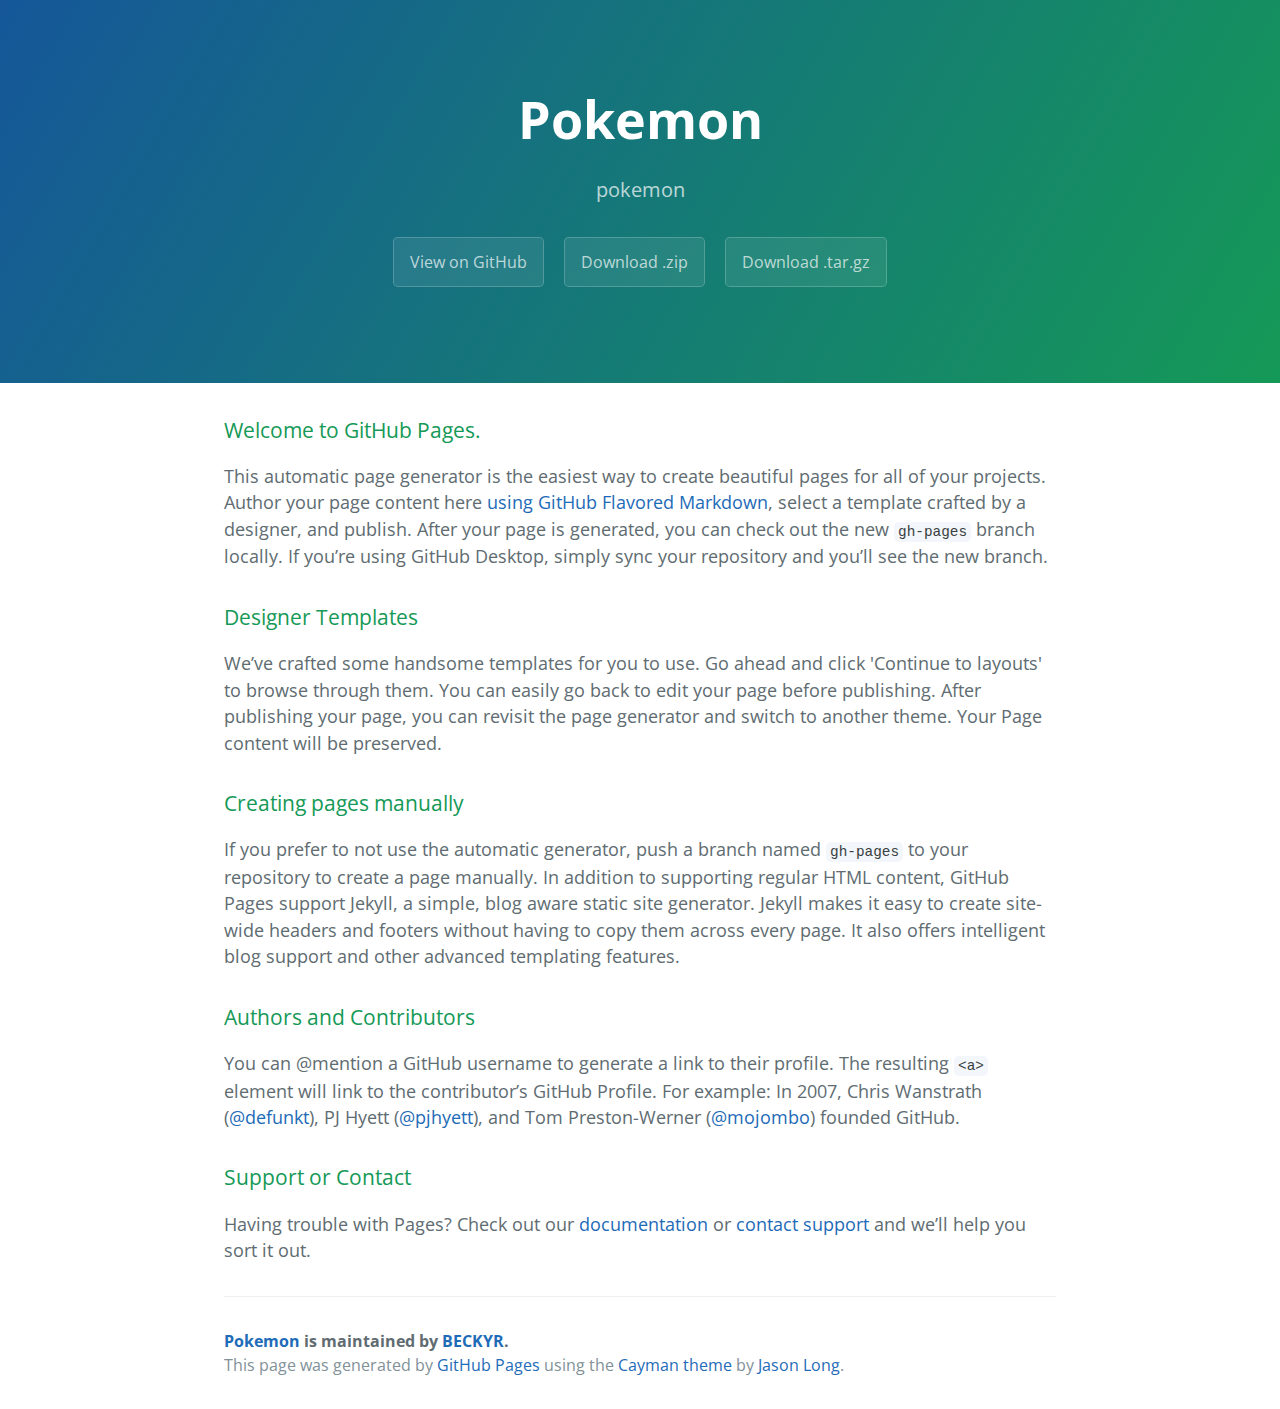
<file: index.html>
<!DOCTYPE html>
<html lang="en-us">
  <head>
    <meta charset="UTF-8">
    <title>Pokemon by BECKYR</title>
    <meta name="viewport" content="width=device-width, initial-scale=1">
    <link rel="stylesheet" type="text/css" href="stylesheets/normalize.css" media="screen">
    <link href='https://fonts.googleapis.com/css?family=Open+Sans:400,700' rel='stylesheet' type='text/css'>
    <link rel="stylesheet" type="text/css" href="stylesheets/stylesheet.css" media="screen">
    <link rel="stylesheet" type="text/css" href="stylesheets/github-light.css" media="screen">
  </head>
  <body>
    <section class="page-header">
      <h1 class="project-name">Pokemon</h1>
      <h2 class="project-tagline">pokemon</h2>
      <a href="https://github.com/BECKYR/pokemon" class="btn">View on GitHub</a>
      <a href="https://github.com/BECKYR/pokemon/zipball/master" class="btn">Download .zip</a>
      <a href="https://github.com/BECKYR/pokemon/tarball/master" class="btn">Download .tar.gz</a>
    </section>

    <section class="main-content">
      <h3>
<a id="welcome-to-github-pages" class="anchor" href="#welcome-to-github-pages" aria-hidden="true"><span aria-hidden="true" class="octicon octicon-link"></span></a>Welcome to GitHub Pages.</h3>

<p>This automatic page generator is the easiest way to create beautiful pages for all of your projects. Author your page content here <a href="https://guides.github.com/features/mastering-markdown/">using GitHub Flavored Markdown</a>, select a template crafted by a designer, and publish. After your page is generated, you can check out the new <code>gh-pages</code> branch locally. If you’re using GitHub Desktop, simply sync your repository and you’ll see the new branch.</p>

<h3>
<a id="designer-templates" class="anchor" href="#designer-templates" aria-hidden="true"><span aria-hidden="true" class="octicon octicon-link"></span></a>Designer Templates</h3>

<p>We’ve crafted some handsome templates for you to use. Go ahead and click 'Continue to layouts' to browse through them. You can easily go back to edit your page before publishing. After publishing your page, you can revisit the page generator and switch to another theme. Your Page content will be preserved.</p>

<h3>
<a id="creating-pages-manually" class="anchor" href="#creating-pages-manually" aria-hidden="true"><span aria-hidden="true" class="octicon octicon-link"></span></a>Creating pages manually</h3>

<p>If you prefer to not use the automatic generator, push a branch named <code>gh-pages</code> to your repository to create a page manually. In addition to supporting regular HTML content, GitHub Pages support Jekyll, a simple, blog aware static site generator. Jekyll makes it easy to create site-wide headers and footers without having to copy them across every page. It also offers intelligent blog support and other advanced templating features.</p>

<h3>
<a id="authors-and-contributors" class="anchor" href="#authors-and-contributors" aria-hidden="true"><span aria-hidden="true" class="octicon octicon-link"></span></a>Authors and Contributors</h3>

<p>You can @mention a GitHub username to generate a link to their profile. The resulting <code>&lt;a&gt;</code> element will link to the contributor’s GitHub Profile. For example: In 2007, Chris Wanstrath (<a href="https://github.com/defunkt" class="user-mention">@defunkt</a>), PJ Hyett (<a href="https://github.com/pjhyett" class="user-mention">@pjhyett</a>), and Tom Preston-Werner (<a href="https://github.com/mojombo" class="user-mention">@mojombo</a>) founded GitHub.</p>

<h3>
<a id="support-or-contact" class="anchor" href="#support-or-contact" aria-hidden="true"><span aria-hidden="true" class="octicon octicon-link"></span></a>Support or Contact</h3>

<p>Having trouble with Pages? Check out our <a href="https://help.github.com/pages">documentation</a> or <a href="https://github.com/contact">contact support</a> and we’ll help you sort it out.</p>

      <footer class="site-footer">
        <span class="site-footer-owner"><a href="https://github.com/BECKYR/pokemon">Pokemon</a> is maintained by <a href="https://github.com/BECKYR">BECKYR</a>.</span>

        <span class="site-footer-credits">This page was generated by <a href="https://pages.github.com">GitHub Pages</a> using the <a href="https://github.com/jasonlong/cayman-theme">Cayman theme</a> by <a href="https://twitter.com/jasonlong">Jason Long</a>.</span>
      </footer>

    </section>

  
  </body>
</html>
</file>
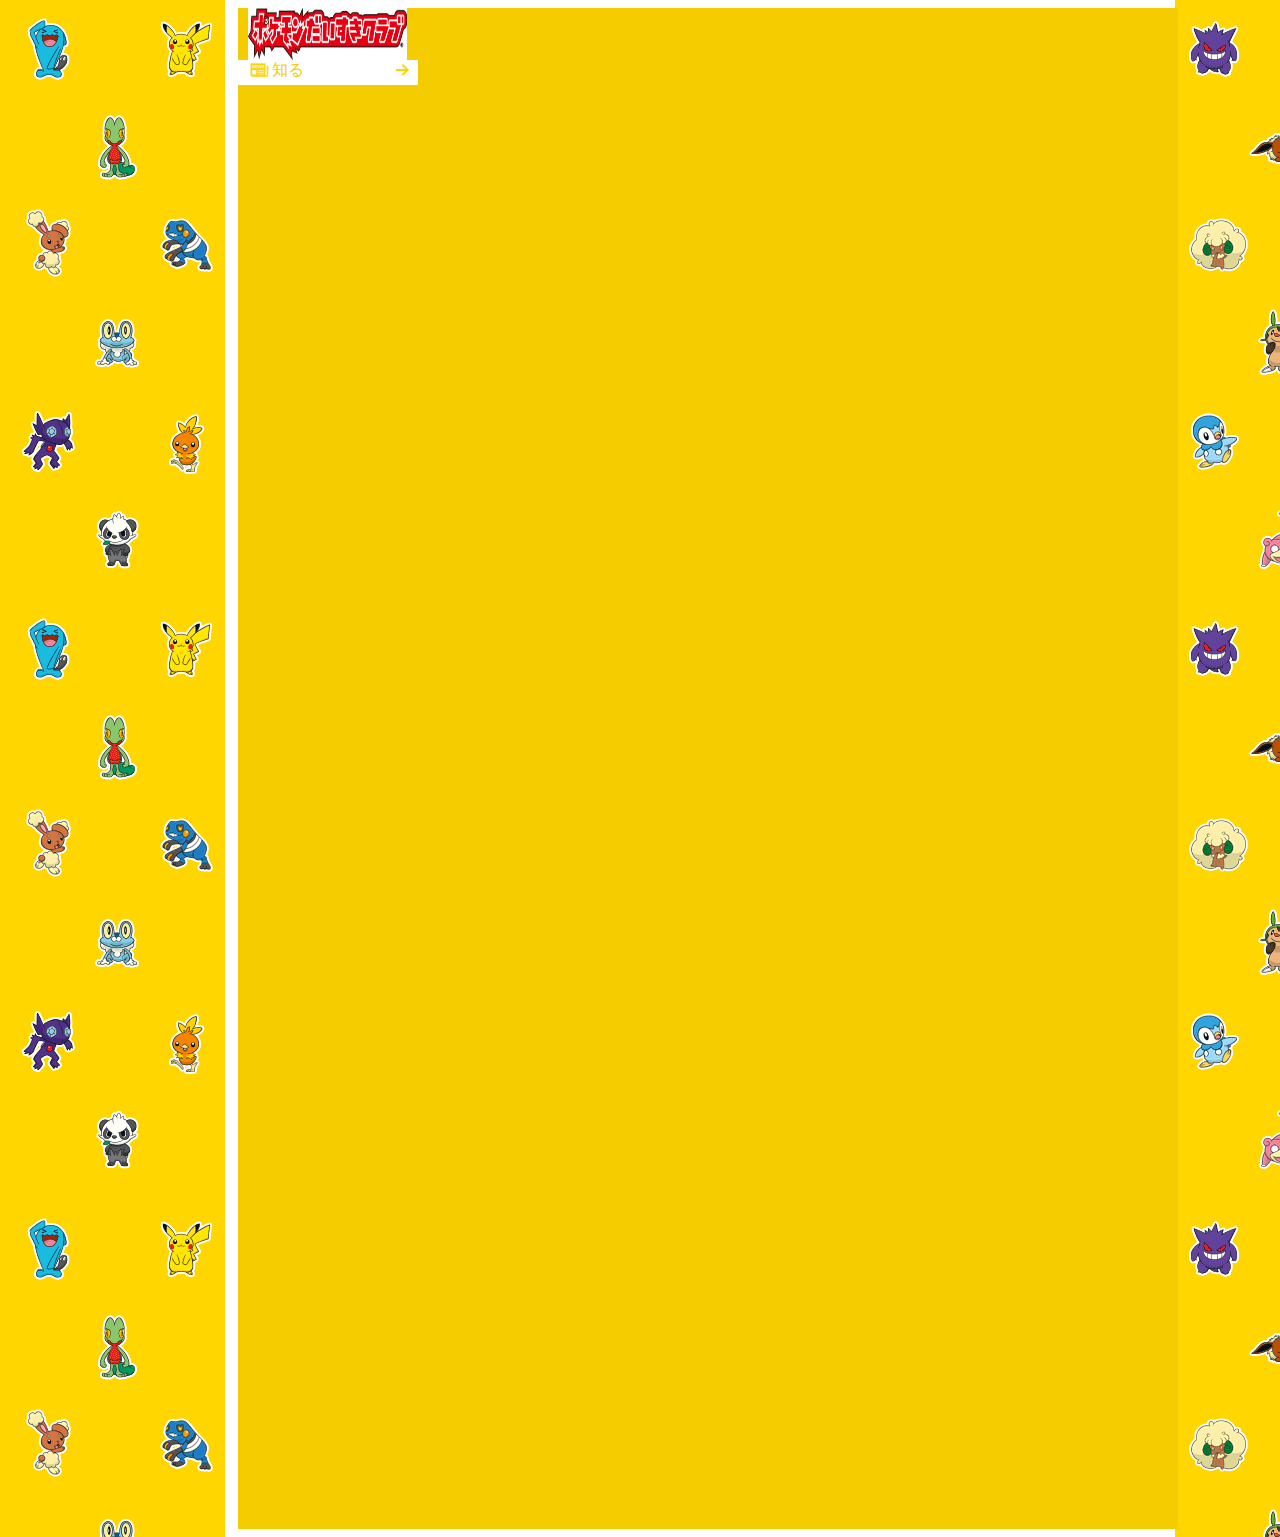
<file: love pokemon.html>
<!DOCTYPE html PUBLIC "-//W3C//DTD XHTML 1.0 Transitional//EN" "http://www.w3.org/TR/xhtml1/DTD/xhtml1-transitional.dtd">
<html xmlns="http://www.w3.org/1999/xhtml">
<head>
<meta http-equiv="Content-Type" content="text/html; charset=utf-8" />
<link href="ico/bear.ico" rel="shortcut icon"  type="image/x-icon"/>
<meta name="author" content="design by BECKYR">
<meta name="Keywords" content="Pokemon" />
<meta name="Description" content="出来吧，皮卡丘！" />
<title>love pokemon</title>
<style type="text/css">
body{
	background-image:url(pic/pokemon%20yel.gif);}
#top{
	width:940px;
	height:1521px;
	margin-left:230px;
	background-color:#F5CC00;}
#top_left{
	width:180px;
	height:1521px;
	}
#top_left img{
	margin-left:10px;
	background-color:#FFF;
	}
#top_left1{
	background-color:#FFF;
	color:#F5CC00;
	width:180px;
	height:25px;
	}
#zhi{
	float:left;
	}

</style>
</head>

<body>
<div id="top">
	<div id="top_left">
   	  <img src="love/red.png" width="159" height="52"/>
    	<div id="top_left1">
        	<img src="love/first.png" alt="fi" width="24" height="22" id="zhi"/>知る&nbsp;&nbsp;&nbsp;&nbsp;&nbsp;&nbsp;&nbsp;&nbsp;&nbsp;&nbsp;&nbsp;&nbsp;&nbsp;&nbsp;&nbsp;&nbsp;&nbsp;&nbsp;&nbsp;<img src="love/yellow.png" alt="aw" id="aw"/>
        </div>
    </div>
</div>
</body>
</html>
</file>
<file: stylesheets/stylesheet.css>
* {
  box-sizing: border-box; }

body {
  padding: 0;
  margin: 0;
  font-family: "Open Sans", "Helvetica Neue", Helvetica, Arial, sans-serif;
  font-size: 16px;
  line-height: 1.5;
  color: #606c71; }

a {
  color: #1e6bb8;
  text-decoration: none; }
  a:hover {
    text-decoration: underline; }

.btn {
  display: inline-block;
  margin-bottom: 1rem;
  color: rgba(255, 255, 255, 0.7);
  background-color: rgba(255, 255, 255, 0.08);
  border-color: rgba(255, 255, 255, 0.2);
  border-style: solid;
  border-width: 1px;
  border-radius: 0.3rem;
  transition: color 0.2s, background-color 0.2s, border-color 0.2s; }
  .btn + .btn {
    margin-left: 1rem; }

.btn:hover {
  color: rgba(255, 255, 255, 0.8);
  text-decoration: none;
  background-color: rgba(255, 255, 255, 0.2);
  border-color: rgba(255, 255, 255, 0.3); }

@media screen and (min-width: 64em) {
  .btn {
    padding: 0.75rem 1rem; } }

@media screen and (min-width: 42em) and (max-width: 64em) {
  .btn {
    padding: 0.6rem 0.9rem;
    font-size: 0.9rem; } }

@media screen and (max-width: 42em) {
  .btn {
    display: block;
    width: 100%;
    padding: 0.75rem;
    font-size: 0.9rem; }
    .btn + .btn {
      margin-top: 1rem;
      margin-left: 0; } }

.page-header {
  color: #fff;
  text-align: center;
  background-color: #159957;
  background-image: linear-gradient(120deg, #155799, #159957); }

@media screen and (min-width: 64em) {
  .page-header {
    padding: 5rem 6rem; } }

@media screen and (min-width: 42em) and (max-width: 64em) {
  .page-header {
    padding: 3rem 4rem; } }

@media screen and (max-width: 42em) {
  .page-header {
    padding: 2rem 1rem; } }

.project-name {
  margin-top: 0;
  margin-bottom: 0.1rem; }

@media screen and (min-width: 64em) {
  .project-name {
    font-size: 3.25rem; } }

@media screen and (min-width: 42em) and (max-width: 64em) {
  .project-name {
    font-size: 2.25rem; } }

@media screen and (max-width: 42em) {
  .project-name {
    font-size: 1.75rem; } }

.project-tagline {
  margin-bottom: 2rem;
  font-weight: normal;
  opacity: 0.7; }

@media screen and (min-width: 64em) {
  .project-tagline {
    font-size: 1.25rem; } }

@media screen and (min-width: 42em) and (max-width: 64em) {
  .project-tagline {
    font-size: 1.15rem; } }

@media screen and (max-width: 42em) {
  .project-tagline {
    font-size: 1rem; } }

.main-content :first-child {
  margin-top: 0; }
.main-content img {
  max-width: 100%; }
.main-content h1, .main-content h2, .main-content h3, .main-content h4, .main-content h5, .main-content h6 {
  margin-top: 2rem;
  margin-bottom: 1rem;
  font-weight: normal;
  color: #159957; }
.main-content p {
  margin-bottom: 1em; }
.main-content code {
  padding: 2px 4px;
  font-family: Consolas, "Liberation Mono", Menlo, Courier, monospace;
  font-size: 0.9rem;
  color: #383e41;
  background-color: #f3f6fa;
  border-radius: 0.3rem; }
.main-content pre {
  padding: 0.8rem;
  margin-top: 0;
  margin-bottom: 1rem;
  font: 1rem Consolas, "Liberation Mono", Menlo, Courier, monospace;
  color: #567482;
  word-wrap: normal;
  background-color: #f3f6fa;
  border: solid 1px #dce6f0;
  border-radius: 0.3rem; }
  .main-content pre > code {
    padding: 0;
    margin: 0;
    font-size: 0.9rem;
    color: #567482;
    word-break: normal;
    white-space: pre;
    background: transparent;
    border: 0; }
.main-content .highlight {
  margin-bottom: 1rem; }
  .main-content .highlight pre {
    margin-bottom: 0;
    word-break: normal; }
.main-content .highlight pre, .main-content pre {
  padding: 0.8rem;
  overflow: auto;
  font-size: 0.9rem;
  line-height: 1.45;
  border-radius: 0.3rem; }
.main-content pre code, .main-content pre tt {
  display: inline;
  max-width: initial;
  padding: 0;
  margin: 0;
  overflow: initial;
  line-height: inherit;
  word-wrap: normal;
  background-color: transparent;
  border: 0; }
  .main-content pre code:before, .main-content pre code:after, .main-content pre tt:before, .main-content pre tt:after {
    content: normal; }
.main-content ul, .main-content ol {
  margin-top: 0; }
.main-content blockquote {
  padding: 0 1rem;
  margin-left: 0;
  color: #819198;
  border-left: 0.3rem solid #dce6f0; }
  .main-content blockquote > :first-child {
    margin-top: 0; }
  .main-content blockquote > :last-child {
    margin-bottom: 0; }
.main-content table {
  display: block;
  width: 100%;
  overflow: auto;
  word-break: normal;
  word-break: keep-all; }
  .main-content table th {
    font-weight: bold; }
  .main-content table th, .main-content table td {
    padding: 0.5rem 1rem;
    border: 1px solid #e9ebec; }
.main-content dl {
  padding: 0; }
  .main-content dl dt {
    padding: 0;
    margin-top: 1rem;
    font-size: 1rem;
    font-weight: bold; }
  .main-content dl dd {
    padding: 0;
    margin-bottom: 1rem; }
.main-content hr {
  height: 2px;
  padding: 0;
  margin: 1rem 0;
  background-color: #eff0f1;
  border: 0; }

@media screen and (min-width: 64em) {
  .main-content {
    max-width: 64rem;
    padding: 2rem 6rem;
    margin: 0 auto;
    font-size: 1.1rem; } }

@media screen and (min-width: 42em) and (max-width: 64em) {
  .main-content {
    padding: 2rem 4rem;
    font-size: 1.1rem; } }

@media screen and (max-width: 42em) {
  .main-content {
    padding: 2rem 1rem;
    font-size: 1rem; } }

.site-footer {
  padding-top: 2rem;
  margin-top: 2rem;
  border-top: solid 1px #eff0f1; }

.site-footer-owner {
  display: block;
  font-weight: bold; }

.site-footer-credits {
  color: #819198; }

@media screen and (min-width: 64em) {
  .site-footer {
    font-size: 1rem; } }

@media screen and (min-width: 42em) and (max-width: 64em) {
  .site-footer {
    font-size: 1rem; } }

@media screen and (max-width: 42em) {
  .site-footer {
    font-size: 0.9rem; } }
</file>
<file: stylesheets/github-light.css>
/*
The MIT License (MIT)

Copyright (c) 2016 GitHub, Inc.

Permission is hereby granted, free of charge, to any person obtaining a copy
of this software and associated documentation files (the "Software"), to deal
in the Software without restriction, including without limitation the rights
to use, copy, modify, merge, publish, distribute, sublicense, and/or sell
copies of the Software, and to permit persons to whom the Software is
furnished to do so, subject to the following conditions:

The above copyright notice and this permission notice shall be included in all
copies or substantial portions of the Software.

THE SOFTWARE IS PROVIDED "AS IS", WITHOUT WARRANTY OF ANY KIND, EXPRESS OR
IMPLIED, INCLUDING BUT NOT LIMITED TO THE WARRANTIES OF MERCHANTABILITY,
FITNESS FOR A PARTICULAR PURPOSE AND NONINFRINGEMENT. IN NO EVENT SHALL THE
AUTHORS OR COPYRIGHT HOLDERS BE LIABLE FOR ANY CLAIM, DAMAGES OR OTHER
LIABILITY, WHETHER IN AN ACTION OF CONTRACT, TORT OR OTHERWISE, ARISING FROM,
OUT OF OR IN CONNECTION WITH THE SOFTWARE OR THE USE OR OTHER DEALINGS IN THE
SOFTWARE.

*/

.pl-c /* comment */ {
  color: #969896;
}

.pl-c1 /* constant, variable.other.constant, support, meta.property-name, support.constant, support.variable, meta.module-reference, markup.raw, meta.diff.header */,
.pl-s .pl-v /* string variable */ {
  color: #0086b3;
}

.pl-e /* entity */,
.pl-en /* entity.name */ {
  color: #795da3;
}

.pl-smi /* variable.parameter.function, storage.modifier.package, storage.modifier.import, storage.type.java, variable.other */,
.pl-s .pl-s1 /* string source */ {
  color: #333;
}

.pl-ent /* entity.name.tag */ {
  color: #63a35c;
}

.pl-k /* keyword, storage, storage.type */ {
  color: #a71d5d;
}

.pl-s /* string */,
.pl-pds /* punctuation.definition.string, string.regexp.character-class */,
.pl-s .pl-pse .pl-s1 /* string punctuation.section.embedded source */,
.pl-sr /* string.regexp */,
.pl-sr .pl-cce /* string.regexp constant.character.escape */,
.pl-sr .pl-sre /* string.regexp source.ruby.embedded */,
.pl-sr .pl-sra /* string.regexp string.regexp.arbitrary-repitition */ {
  color: #183691;
}

.pl-v /* variable */ {
  color: #ed6a43;
}

.pl-id /* invalid.deprecated */ {
  color: #b52a1d;
}

.pl-ii /* invalid.illegal */ {
  color: #f8f8f8;
  background-color: #b52a1d;
}

.pl-sr .pl-cce /* string.regexp constant.character.escape */ {
  font-weight: bold;
  color: #63a35c;
}

.pl-ml /* markup.list */ {
  color: #693a17;
}

.pl-mh /* markup.heading */,
.pl-mh .pl-en /* markup.heading entity.name */,
.pl-ms /* meta.separator */ {
  font-weight: bold;
  color: #1d3e81;
}

.pl-mq /* markup.quote */ {
  color: #008080;
}

.pl-mi /* markup.italic */ {
  font-style: italic;
  color: #333;
}

.pl-mb /* markup.bold */ {
  font-weight: bold;
  color: #333;
}

.pl-md /* markup.deleted, meta.diff.header.from-file */ {
  color: #bd2c00;
  background-color: #ffecec;
}

.pl-mi1 /* markup.inserted, meta.diff.header.to-file */ {
  color: #55a532;
  background-color: #eaffea;
}

.pl-mdr /* meta.diff.range */ {
  font-weight: bold;
  color: #795da3;
}

.pl-mo /* meta.output */ {
  color: #1d3e81;
}
</file>
